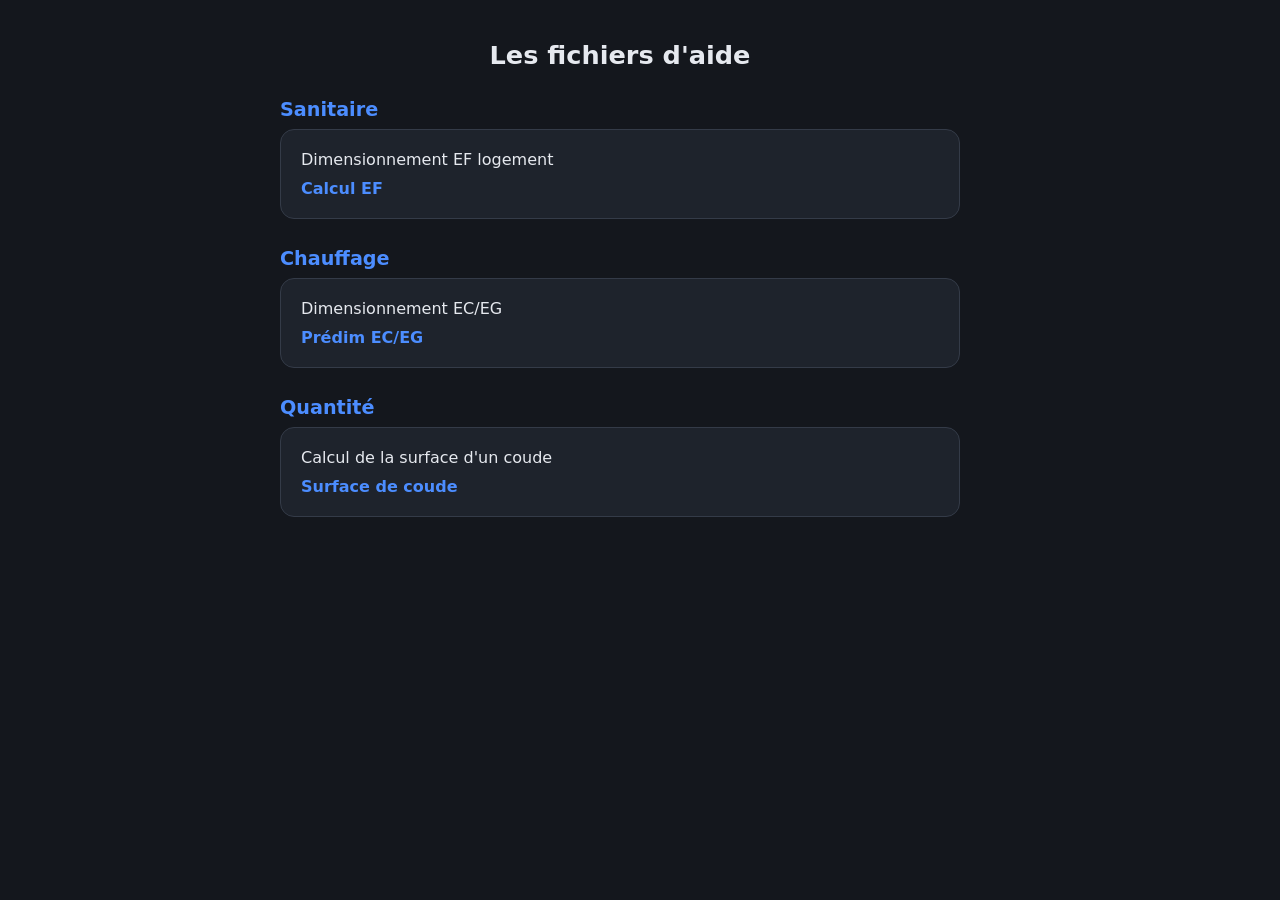
<file: index.html>
<!doctype html>
<html lang="fr">
<head>
<meta charset="utf-8">
<meta name="viewport" content="width=device-width, initial-scale=1">
<title>Les fichiers d'aide</title>
<style>
/* ===== Menu (CSS d'origine) ===== */
#menu-container {
  float: left;
  width: 220px;
  padding: 15px;
  background: #cfcfcf;
  box-sizing: border-box;
}
#menu-container h2 { font-size: 18px; margin-top: 0; }
#menu-container ul { list-style: none; padding: 0; }
#menu-container li { margin-bottom: 10px; }
#menu-container a { text-decoration: none; color: #333; }

/* Contenu de la page */
#main-content {
  margin-left: 240px; /* laisse de la place pour le menu */
  padding: 40px;
  margin-right: auto;
  max-width: 1500px;
}
/* Lien actif du menu non utilisé */
#menu-container a.active { font-weight: bold; color: #007BFF; }

/* ===== CSS du EFS ===== */
body { font-family: Arial, sans-serif; padding: 0; margin: 0; max-width: 1000px; }
h1 { text-align: center; }
table { width: 100%; border-collapse: collapse; margin-top: 1rem; }
th, td { border: 1px solid #ccc; padding: 0.5rem; text-align: center; }
.resultats { margin-top: 2rem; font-weight: bold; }
.controls { margin-top: 1rem; }

/* ===== CSS du EC EG ===== */
h2, h3 { margin-top: 25px; }
label { display: block; margin-top: 10px; width: 100px; }
.result { margin-top: 20px; padding: 10px; background: #f2f2f2; font-weight: bold; }
button { margin-top: 15px; padding: 8px 12px; cursor: pointer; }
.input-grand { width: 325px; padding: 6px; margin-top: 3px; box-sizing: border-box; }
.input-petit { width: 60px; padding: 6px; box-sizing: border-box; }

/* ===== Page surface de coude (préfixe cs-) ===== */
/* Thème sombre par défaut ; thème clair via data-theme="light" sur <html> */
:root {
  --cs-bg: #14171d; --cs-card: #1e232c; --cs-text: #e6e9ef; --cs-muted: #9aa3b5;
  --cs-accent: #4c8dff; --cs-border: #343b48; --cs-result: #1b2a42; --cs-err: #ff8a80;
}
:root[data-theme="light"] {
  --cs-bg: #f4f5f7; --cs-card: #ffffff; --cs-text: #1d2330; --cs-muted: #657086;
  --cs-accent: #1f6feb; --cs-border: #d5dae3; --cs-result: #e8f1ff; --cs-err: #b42318;
}
.cs-page { background: var(--cs-bg); color: var(--cs-text); font-family: system-ui, -apple-system, "Segoe UI", Roboto, sans-serif; }
.cs-app { max-width: 460px; margin: 0; padding: 0; }
.cs-app * { box-sizing: border-box; }
.cs-title { font-size: 1.4rem; margin: 0 0 4px; text-align: left; }
.cs-sub { color: var(--cs-muted); margin: 0 0 20px; font-size: .95rem; }
.cs-card { background: var(--cs-card); border: 1px solid var(--cs-border); border-radius: 14px; padding: 20px; }
.cs-app label { display: block; font-weight: 600; margin: 0 0 6px; font-size: .95rem; width: auto; }
.cs-field { margin-bottom: 16px; }
.cs-input-wrap { position: relative; }
.cs-app input { width: 100%; font: inherit; font-size: 1.1rem; padding: 12px 56px 12px 14px; margin: 0;
  border: 1px solid var(--cs-border); border-radius: 10px; background: var(--cs-bg); color: var(--cs-text); }
.cs-app input:focus { outline: 2px solid var(--cs-accent); outline-offset: 1px; }
.cs-unit { position: absolute; right: 14px; top: 50%; transform: translateY(-50%); color: var(--cs-muted); font-size: .9rem; pointer-events: none; }
.cs-hint { color: var(--cs-muted); font-size: .82rem; margin-top: 4px; }
.cs-res { margin-top: 8px; background: var(--cs-result); border-radius: 12px; padding: 18px; text-align: center; }
.cs-res-label { color: var(--cs-muted); font-size: .9rem; }
.cs-res-value { font-size: 2.4rem; font-weight: 700; margin: 4px 0; color: var(--cs-accent); }
.cs-res-detail { font-size: .9rem; color: var(--cs-muted); min-height: 1.3em; }
.cs-error { color: var(--cs-err); font-size: .95rem; min-height: 1.3em; margin-top: 10px; text-align: center; }
.cs-footer { color: var(--cs-muted); font-size: .8rem; margin-top: 18px; text-align: center; }

/* ===== Page d'accueil ===== */
  .cs-index h1 { font-size: 1.6rem; margin: 0 0 24px; color: var(--cs-text); }
  .cs-index h2 { font-size: 1.2rem; margin: 28px 0 8px; color: var(--cs-accent); }
  .cs-index .cs-card { margin-bottom: 12px; }
  .cs-index p { margin: 0 0 10px; color: var(--cs-text); }
  .cs-index a.cs-link { color: var(--cs-accent); font-weight: 600; text-decoration: none; }
  .cs-index a.cs-link:hover { text-decoration: underline; }
</style>
</head>
<body class="cs-page">

 <!-- 
  /* on supprime le menu*/
 
  <div id="menu-container"></div>

   -->
  <!-- Contenu principal -->
  <div id="main-content">
    <div class="cs-index">
      <h1>Les fichiers d'aide</h1>

      <h2>Sanitaire</h2>
      <div class="cs-card">
        <p>Dimensionnement EF logement</p>
        <a class="cs-link" href="https://ddschutz.github.io/job/EFS-LGT.html">Calcul EF</a>
      </div>

      <h2>Chauffage</h2>
      <div class="cs-card">
        <p>Dimensionnement EC/EG</p>
        <a class="cs-link" href="https://ddschutz.github.io/job/DIM_EC_EG.html">Prédim EC/EG</a>
      </div>

      <h2>Quantité</h2>
      <div class="cs-card">
        <p>Calcul de la surface d'un coude</p>
        <a class="cs-link" href="https://ddschutz.github.io/job/coude-surface.html">Surface de coude</a>
      </div>
    </div>
  </div>

  <script>
fetch("menu.html")
  .then(response => response.text())
  .then(data => {
    document.getElementById("menu-container").innerHTML = data;
  });
  </script>
</body>
</html>
</file>
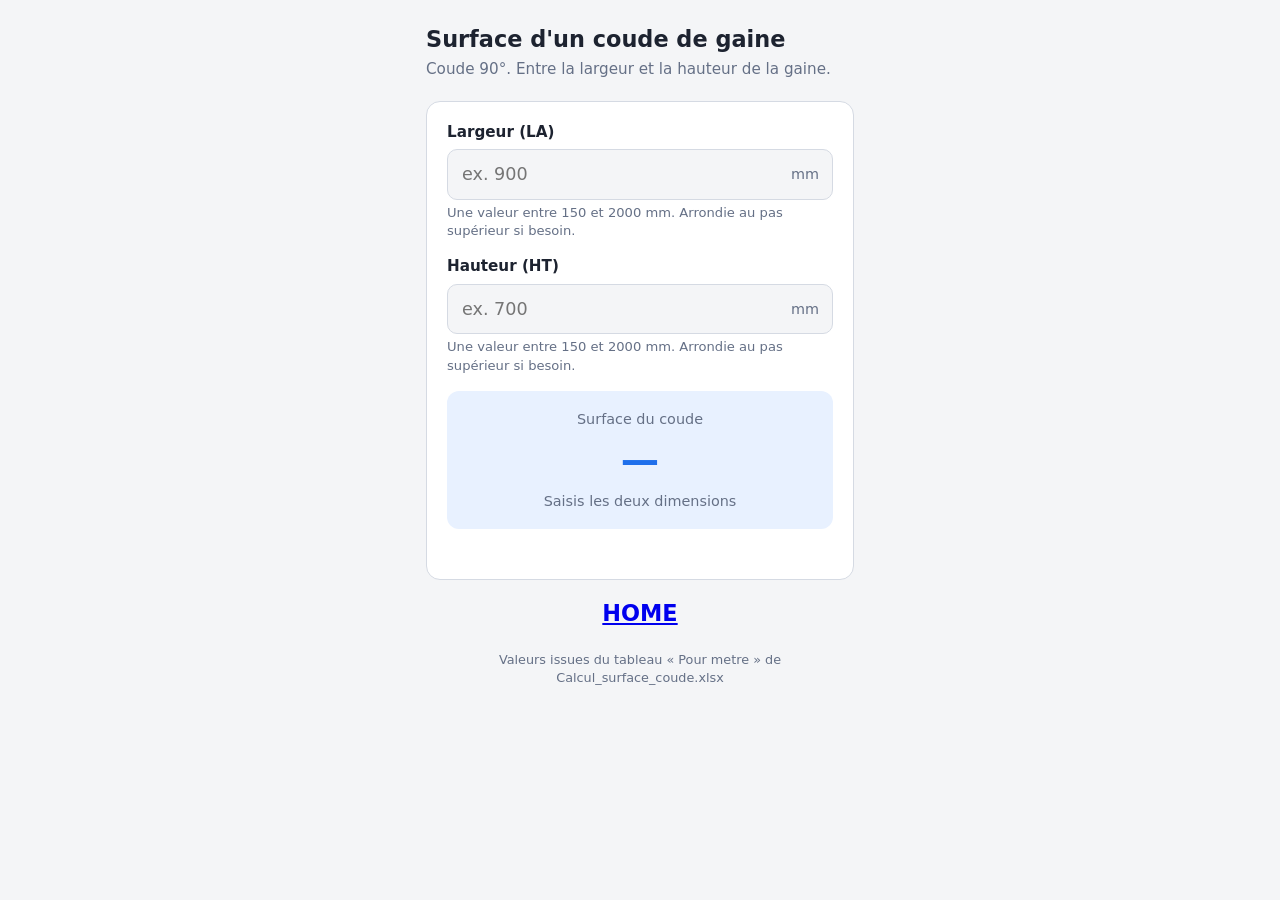
<file: coude-surface.html>
<!doctype html>
<html lang="fr">
<head>
<meta charset="utf-8">
<meta name="viewport" content="width=device-width, initial-scale=1">
<title>Surface d'un coude de gaine</title>
<style>
:root{
  --bg:#f4f5f7; --card:#ffffff; --text:#1d2330; --muted:#657086;
  --accent:#1f6feb; --accent-text:#ffffff; --border:#d5dae3; --result:#e8f1ff; --err:#b42318;
}
@media (prefers-color-scheme: dark){
  :root:not([data-theme="light"]){
    --bg:#14171d; --card:#1e232c; --text:#e6e9ef; --muted:#9aa3b5;
    --accent:#4c8dff; --accent-text:#0b1020; --border:#343b48; --result:#1b2a42; --err:#ff8a80;
  }
}
:root[data-theme="dark"]{
  --bg:#14171d; --card:#1e232c; --text:#e6e9ef; --muted:#9aa3b5;
  --accent:#4c8dff; --accent-text:#0b1020; --border:#343b48; --result:#1b2a42; --err:#ff8a80;
}
*{box-sizing:border-box}
body{margin:0;background:var(--bg);color:var(--text);
  font-family:system-ui,-apple-system,"Segoe UI",Roboto,sans-serif;line-height:1.4}
main{max-width:460px;margin:0 auto;padding:24px 16px}
h1{font-size:1.4rem;margin:0 0 4px}
.sub{color:var(--muted);margin:0 0 20px;font-size:.95rem}
.card{background:var(--card);border:1px solid var(--border);border-radius:14px;padding:20px}
label{display:block;font-weight:600;margin:0 0 6px;font-size:.95rem}
.field{margin-bottom:16px}
.input-wrap{position:relative}
input{width:100%;font:inherit;font-size:1.1rem;padding:12px 56px 12px 14px;
  border:1px solid var(--border);border-radius:10px;background:var(--bg);color:var(--text)}
input:focus{outline:2px solid var(--accent);outline-offset:1px}
.unit{position:absolute;right:14px;top:50%;transform:translateY(-50%);color:var(--muted);font-size:.9rem;pointer-events:none}
.hint{color:var(--muted);font-size:.82rem;margin-top:4px}
.result{margin-top:8px;background:var(--result);border-radius:12px;padding:18px;text-align:center}
.result-label{color:var(--muted);font-size:.9rem}
.result-value{font-size:2.4rem;font-weight:700;margin:4px 0;color:var(--accent)}
.result-detail{font-size:.9rem;color:var(--muted);min-height:1.3em}
.error{color:var(--err);font-size:.95rem;min-height:1.3em;margin-top:10px;text-align:center}
footer{color:var(--muted);font-size:.8rem;margin-top:18px;text-align:center}
</style>
</head>
<body>
<main>
   <div id="menu-container"></div>

  
  <h1>Surface d'un coude de gaine</h1>
  <p class="sub">Coude 90°. Entre la largeur et la hauteur de la gaine.</p>

  <div class="card">
    <div class="field">
      <label for="la">Largeur (LA)</label>
      <div class="input-wrap">
        <input id="la" type="text" inputmode="decimal" placeholder="ex. 900" autocomplete="off">
        <span class="unit">mm</span>
      </div>
      <div class="hint">Une valeur entre 150 et 2000 mm. Arrondie au pas supérieur si besoin.</div>
    </div>

    <div class="field">
      <label for="ht">Hauteur (HT)</label>
      <div class="input-wrap">
        <input id="ht" type="text" inputmode="decimal" placeholder="ex. 700" autocomplete="off">
        <span class="unit">mm</span>
      </div>
      <div class="hint">Une valeur entre 150 et 2000 mm. Arrondie au pas supérieur si besoin.</div>
    </div>

    <div class="result">
      <div class="result-label">Surface du coude</div>
      <div class="result-value" id="out">—</div>
      <div class="result-detail" id="detail">Saisis les deux dimensions</div>
    </div>
    <div class="error" id="err" role="alert"></div>
  </div>

  <footer>
    <h1>
     <a class="cs-link" href="https://ddschutz.github.io/job/index.html">HOME</a></h1> <br>
    Valeurs issues du tableau « Pour metre » de Calcul_surface_coude.xlsx</footer>
</main>

<script>
const DATA = {"la": [150, 200, 300, 400, 500, 600, 700, 800, 900, 1000, 1100, 1200, 1300, 1400, 1500, 1600, 1700, 1800, 1900, 2000], "ht": [150, 200, 300, 400, 500, 600, 700, 800, 900, 1000, 1100, 1200, 1300, 1400, 1500, 1600, 1700, 1800, 1900, 2000], "rows": [[0.24845, 0.31742, 0.47878, 0.67155, 0.8957, 1.15146, 1.43843, 1.7568, 2.10676, 2.48791, 2.90068, 3.34484, 3.82041, 4.32737, 4.86122, 5.43548, 6.03665, 6.66922, 7.33338, 8.02873], [0.28986, 0.36276, 0.53198, 0.7326, 0.9646, 1.22822, 1.52304, 1.84926, 2.20708, 2.59608, 3.0167, 3.46872, 3.95214, 4.46696, 5.00716, 5.59078, 6.1998, 6.84022, 7.51224, 8.21544], [0.37269, 0.45344, 0.63837, 0.8547, 1.1024, 1.38173, 1.69226, 2.03419, 2.40772, 2.81242, 3.24875, 3.71648, 4.21561, 4.74614, 5.29904, 5.90137, 6.5261, 7.18223, 7.86996, 8.58886], [0.45552, 0.54412, 0.74476, 0.9768, 1.2402, 1.53524, 1.86148, 2.21912, 2.60836, 3.02876, 3.4808, 3.96424, 4.47908, 5.02532, 5.59092, 6.21196, 6.8524, 7.52424, 8.22768, 8.96228], [0.53835, 0.6348, 0.85115, 1.0989, 1.378, 1.68875, 2.0307, 2.40405, 2.809, 3.2451, 3.71285, 4.212, 4.74255, 5.3045, 5.8828, 6.52255, 7.1787, 7.86625, 8.5854, 9.3357], [0.62118, 0.72548, 0.95754, 1.221, 1.5158, 1.84226, 2.19992, 2.58898, 3.00964, 3.46144, 3.9449, 4.45976, 5.00602, 5.58368, 6.17468, 6.83314, 7.505, 8.20826, 8.94312, 9.70912], [0.70401, 0.81616, 1.06393, 1.3431, 1.6536, 1.99577, 2.36914, 2.77391, 3.21028, 3.67778, 4.17695, 4.70752, 5.26949, 5.86286, 6.46656, 7.14373, 7.8313, 8.55027, 9.30084, 10.08254], [0.78684, 0.90684, 1.17032, 1.4652, 1.7914, 2.14928, 2.53836, 2.95884, 3.41092, 3.89412, 4.409, 4.95528, 5.53296, 6.14204, 6.75844, 7.45432, 8.1576, 8.89228, 9.65856, 10.45596], [0.86967, 0.99752, 1.27671, 1.5873, 1.9292, 2.30279, 2.70758, 3.14377, 3.61156, 4.11046, 4.64105, 5.20304, 5.79643, 6.42122, 7.05032, 7.76491, 8.4839, 9.23429, 10.01628, 10.82938], [0.9525, 1.0882, 1.3831, 1.7094, 2.067, 2.4563, 2.8768, 3.3287, 3.8122, 4.3268, 4.8731, 5.4508, 6.0599, 6.7004, 7.3422, 8.0755, 8.8102, 9.5763, 10.374, 11.2028], [1.03533, 1.17888, 1.48949, 1.8315, 2.2048, 2.60981, 3.04602, 3.51363, 4.01284, 4.54314, 5.10515, 5.69856, 6.32337, 6.97958, 7.63408, 8.38609, 9.1365, 9.91831, 10.73172, 11.57622], [1.11816, 1.26956, 1.59588, 1.9536, 2.3426, 2.76332, 3.21524, 3.69856, 4.21348, 4.75948, 5.3372, 5.94632, 6.58684, 7.25876, 7.92596, 8.69668, 9.4628, 10.26032, 11.08944, 11.94964], [1.20099, 1.36024, 1.70227, 2.0757, 2.4804, 2.91683, 3.38446, 3.88349, 4.41412, 4.97582, 5.56925, 6.19408, 6.85031, 7.53794, 8.21784, 9.00727, 9.7891, 10.60233, 11.44716, 12.32306], [1.28382, 1.45092, 1.80866, 2.1978, 2.6182, 3.07034, 3.55368, 4.06842, 4.61476, 5.19216, 5.8013, 6.44184, 7.11378, 7.81712, 8.50972, 9.31786, 10.1154, 10.94434, 11.80488, 12.69648], [1.36665, 1.5416, 1.91505, 2.3199, 2.756, 3.22385, 3.7229, 4.25335, 4.8154, 5.4085, 6.03335, 6.6896, 7.37725, 8.0963, 8.8016, 9.62845, 10.4417, 11.28635, 12.1626, 13.0699], [1.44948, 1.63228, 2.02144, 2.442, 2.8938, 3.37736, 3.89212, 4.43828, 5.01604, 5.62484, 6.2654, 6.93736, 7.64072, 8.37548, 9.09348, 9.93904, 10.768, 11.62836, 12.52032, 13.44332], [1.53231, 1.72296, 2.12783, 2.5641, 3.0316, 3.53087, 4.06134, 4.62321, 5.21668, 5.84118, 6.49745, 7.18512, 7.90419, 8.65466, 9.38536, 10.24963, 11.0943, 11.97037, 12.87804, 13.81674], [1.61514, 1.81364, 2.23422, 2.6862, 3.1694, 3.68438, 4.23056, 4.80814, 5.41732, 6.05752, 6.7295, 7.43288, 8.16766, 8.93384, 9.67724, 10.56022, 11.4206, 12.31238, 13.23576, 14.19016], [1.69797, 1.90432, 2.34061, 2.8083, 3.3072, 3.83789, 4.39978, 4.99307, 5.61796, 6.27386, 6.96155, 7.68064, 8.43113, 9.21302, 9.96912, 10.87081, 11.7469, 12.65439, 13.59348, 14.56358], [1.7808, 1.995, 2.447, 2.9304, 3.445, 3.9914, 4.569, 5.178, 5.8186, 6.4902, 7.1936, 7.9284, 8.6946, 9.4922, 10.261, 11.1814, 12.0732, 12.9964, 13.9512, 14.937]]};

const elLa = document.getElementById('la');
const elHt = document.getElementById('ht');
const elOut = document.getElementById('out');
const elDetail = document.getElementById('detail');
const elErr = document.getElementById('err');

// Parse "900", "900,5", "900.5" ; returns null if not a positive number
function parseMm(s){
  const v = parseFloat(String(s).trim().replace(',', '.'));
  return (isFinite(v) && v > 0) ? v : null;
}

// Smallest table value >= v (arrondi au pas supérieur)
function roundUp(v, values){
  for (const x of values) if (x >= v) return x;
  return null;
}

function fmt(n){
  return n.toFixed(1).replace('.', ',');
}

function calc(){
  elErr.textContent = '';
  const la = parseMm(elLa.value);
  const ht = parseMm(elHt.value);

  if (la === null && ht === null){
    elOut.textContent = '—';
    elDetail.textContent = 'Saisis les deux dimensions';
    return;
  }
  if (la === null || ht === null){
    elOut.textContent = '—';
    elDetail.textContent = '';
    if (elLa.value.trim() && la === null) elErr.textContent = 'Largeur invalide';
    else if (elHt.value.trim() && ht === null) elErr.textContent = 'Hauteur invalide';
    else elDetail.textContent = 'Saisis les deux dimensions';
    return;
  }

  const laR = roundUp(la, DATA.la);
  const htR = roundUp(ht, DATA.ht);
  if (laR === null || htR === null){
    elOut.textContent = '—';
    elDetail.textContent = '';
    elErr.textContent = 'Dimension hors tableau (maximum 2000 mm)';
    return;
  }

  const value = DATA.rows[DATA.ht.indexOf(htR)][DATA.la.indexOf(laR)];
  elOut.textContent = fmt(value) + ' m²';

  const arrondi = (laR !== la || htR !== ht);
  let detail = `Largeur ${laR} × hauteur ${htR} mm`;
  if (arrondi) detail += ` (saisie : ${elLa.value.trim()} × ${elHt.value.trim()} mm, arrondie au pas supérieur)`;
  elDetail.textContent = detail;
}

elLa.addEventListener('input', calc);
elHt.addEventListener('input', calc);
</script>
</body>
</html>
</file>
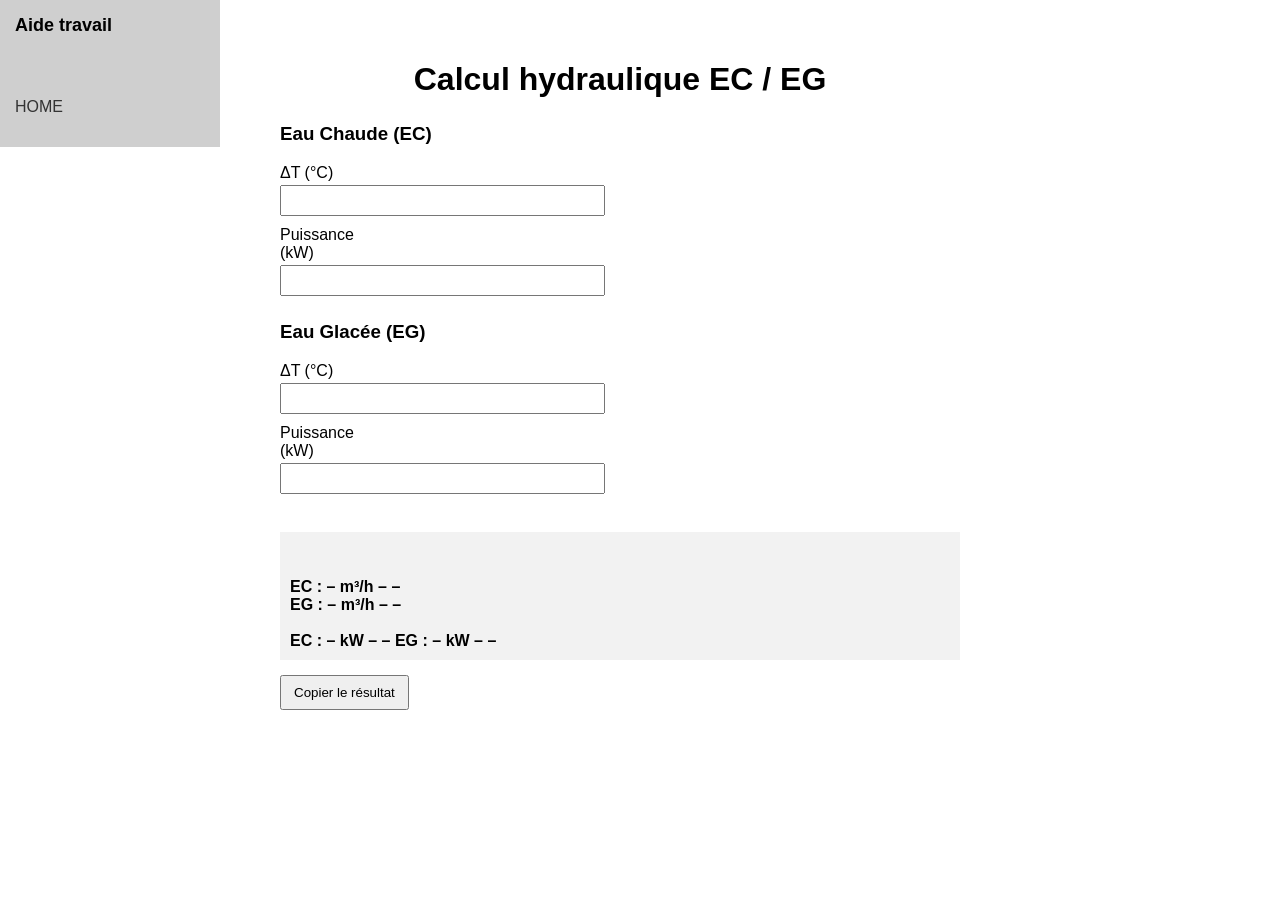
<file: DIM_EC_EG.html>
<!DOCTYPE html>
<html lang="fr">
<head>
  <meta charset="UTF-8">
  <title>Calcul débit & DN – EC / EG</title>
 
<link rel="stylesheet" href="style.css">

</head>
<body>

  <!-- Menu -->
  <div id="menu-container"></div>

  <!-- Contenu principal -->
  <div id="main-content">
  
<h1>Calcul hydraulique EC / EG</h2>

<h3>Eau Chaude (EC)</h3>
<label>ΔT (°C)</label>
<input id="dt_ec" type="number" step="0.1" class="input-grand">

<label>Puissance (kW)</label>
<input id="p_ec" type="number" step="0.1" class="input-grand">

<h3>Eau Glacée (EG)</h3>
<label>ΔT (°C)</label>
<input id="dt_eg" type="number" step="0.1" class="input-grand">

<label>Puissance (kW)</label>
<input id="p_eg" type="number" step="0.1" class="input-grand">

<br><br>
  <div class="result"><br><br>
  EC : <span id="q_ec">–</span> m³/h – <span id="dn_ec">–</span><br>
  EG : <span id="q_eg">–</span> m³/h – <span id="dn_eg">–</span><br><br>

  EC : <span id="p_ec_aff">–</span> kW – <span id="dn_ec_aff">–</span>
  EG : <span id="p_eg_aff">–</span> kW – <span id="dn_eg_aff">–</span>
</div>
  <button onclick="copierTexte()">Copier le résultat</button>



  <!-- Script menu -->


      <script>
    fetch("menu.html")
      .then(response => response.text())
      .then(data => {
        document.getElementById("menu-container").innerHTML = data;
      });
  </script>
    
<script>
 
// Tableau ACIER (exemple – à ajuster ensuite)
const tableauDN = [
  { dn: 15, qmax: 0.29 },
  { dn: 20, qmax: 0.64 },
  { dn: 25, qmax: 1.19 },
  { dn: 32, qmax: 2.45 },
  { dn: 40, qmax: 3.55 },
  { dn: 50, qmax: 5.90 },
  { dn: 65, qmax: 14 },
  { dn: 80, qmax: 19.25 },
  { dn: 100, qmax: 32.5 },
  { dn: 125, qmax: 49 }
];

function trouverDN(debit) {
  const ligne = tableauDN.find(l => debit <= l.qmax);
  return ligne ? `DN ${ligne.dn}` : "Hors tableau";
}

function calcul() {
  const dtEC = parseFloat(dt_ec.value);
  const pEC  = parseFloat(p_ec.value);
  const dtEG = parseFloat(dt_eg.value);
  const pEG  = parseFloat(p_eg.value);


 if (dtEC && pEC) {
    const qEC = pEC / (1.16 * dtEC);
    q_ec.textContent = qEC.toFixed(2);
    dn_ec.textContent = trouverDN(qEC);
    p_ec_aff.textContent = pEC.toFixed(1);
    dn_ec_aff.textContent = trouverDN(qEC);
  }

  if (dtEG && pEG) {
    const qEG = pEG / (1.16 * dtEG);
    q_eg.textContent = qEG.toFixed(2);
    dn_eg.textContent = trouverDN(qEG);
    p_eg_aff.textContent = pEG.toFixed(1);
    dn_eg_aff.textContent = trouverDN(qEG);
  }
}
function copierTexte() {
  const texte =
    `EC : ${p_ec_aff.textContent} kW – ${dn_ec_aff.textContent}\n` +
    `EG : ${p_eg_aff.textContent} kW – ${dn_eg_aff.textContent}`;

  navigator.clipboard.writeText(texte)
    .then(() => alert("Résultat copié dans le presse-papiers"))
    .catch(() => alert("Erreur lors de la copie"));
}

document.querySelectorAll("input").forEach(i =>
  i.addEventListener("input", calcul)
);
</script>

</body>
</html>
</file>
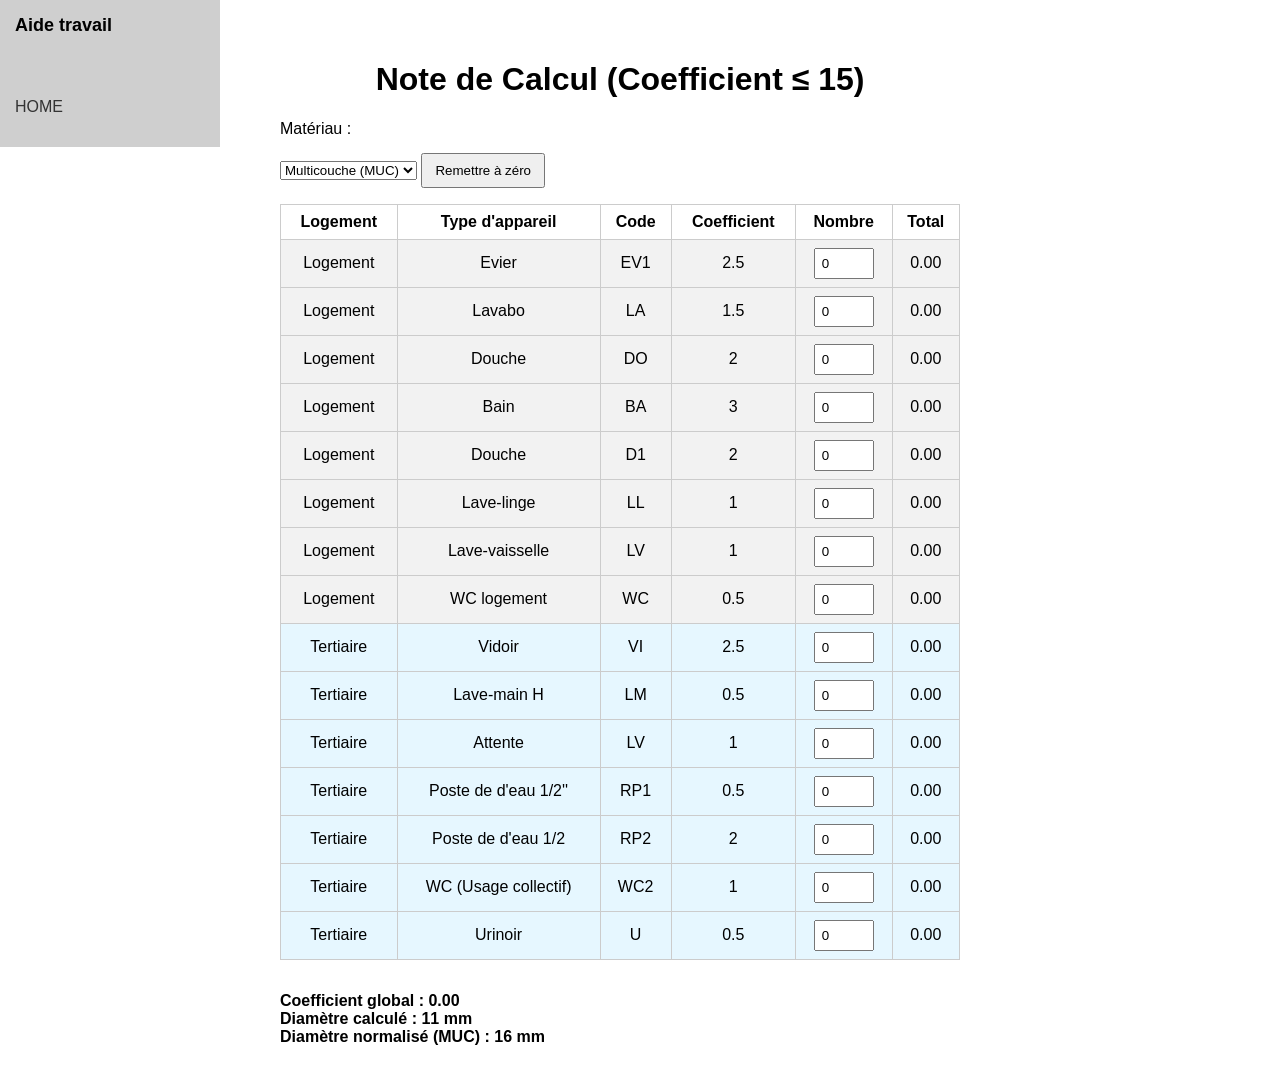
<file: EFS-LGT.html>
<!DOCTYPE html>
<html lang="fr">
<head>
  <meta charset="UTF-8" />
  <meta name="viewport" content="width=device-width, initial-scale=1.0" />
  <title>Note de calcul - Coefficients & Diamètre</title>
 
<link rel="stylesheet" href="style.css">

</head>
<body>

  
  <!-- Menu -->
  <div id="menu-container"></div>

  <!-- Contenu principal -->
  <div id="main-content">
    
  <h1>Note de Calcul (Coefficient ≤ 15)</h1>

  <div class="controls">
    <label for="materiau">Matériau : </label>
    <select id="materiau">
      <option value="MUC">Multicouche (MUC)</option>
      <option value="PVC">PVC</option>
      <option value="Cuivre">Cuivre</option>
      <option value="PER">PER</option>
      </select>
    <button onclick="resetForm()">Remettre à zéro</button>
  </div>

  <table>
    <thead>
      <tr>
        <th>Logement</th>
        <th>Type d'appareil</th>
        <th>Code</th>
        <th>Coefficient</th>
        <th>Nombre</th>
        <th>Total</th>
      </tr>
    </thead>
    <tbody id="tableau-corps"></tbody>
  </table>

  <div class="resultats">
    Coefficient global : <span id="coeff-global">0</span><br />
    Diamètre calculé : <span id="diam-calcule">-</span> mm<br />
    Diamètre normalisé (<span id="label-materiau">PVC</span>) : <span id="diam-norm">-</span> mm
  </div>


     <!-- script Menu -->
  <script>
    fetch("menu.html")
      .then(response => response.text())
      .then(data => {
        document.getElementById("menu-container").innerHTML = data;
      });
  </script>
  <!-- script Menu -->
    
  <script>
    const appareils = [
      { zone: "Logement",nom: "Evier", code: "EV1", coeff: 2.5 },
      { zone: "Logement",nom: "Lavabo", code: "LA", coeff: 1.5 },
      { zone: "Logement", nom: "Douche", code: "DO", coeff: 2 },
      { zone: "Logement",nom: "Bain", code: "BA", coeff: 3 },
      { zone: "Logement",nom: "Douche", code: "D1", coeff: 2 },
      { zone: "Logement",nom: "Lave-linge", code: "LL", coeff: 1 },
      { zone: "Logement",nom: "Lave-vaisselle", code: "LV", coeff: 1 },
      { zone: "Logement",nom: "WC logement", code: "WC", coeff: 0.5 },
      { zone: "Tertiaire",nom: "Vidoir", code: "VI", coeff: 2.5 },
      { zone: "Tertiaire",nom: "Lave-main H", code: "LM", coeff: 0.5 },
      { zone: "Tertiaire",nom: "Attente", code: "LV", coeff: 1 },
      { zone: "Tertiaire",nom: "Poste de d'eau 1/2''", code: "RP1", coeff: 0.5 },
      { zone: "Tertiaire",nom: "Poste de d'eau 1/2", code: "RP2", coeff: 2 },
      { zone: "Tertiaire",nom: "WC (Usage collectif)", code: "WC2", coeff: 1 },
      { zone: "Tertiaire",nom: "Urinoir", code: "U", coeff: 0.5 },
    ];

    const diametresNormes = {
      PVC: [
        { min: 141, max: Infinity, val: 200 },
        { min: 121.4, max: 141, val: 160 },
        { min: 106.6, max: 121.4, val: 140 },
        { min: 93.8, max: 106.6, val: 125 },
        { min: 76.6, max: 93.8, val: 110 },
        { min: 63.8, max: 76.6, val: 90 },
        { min: 53.6, max: 63.8, val: 75 },
        { min: 42.6, max: 53.6, val: 63 },
        { min: 34, max: 42.6, val: 50 },
        { min: 27.2, max: 34, val: 40 },
        { min: 19.4, max: 27.2, val: 32 },
        { min: 15.4, max: 19.4, val: 25 },
        { min: 12.4, max: 15.4, val: 20 },
        { min: 1, max: 12.4, val: 16 },
        { min: -Infinity, max: 1, val: 16 },
      ],
      MUC: [
        { min: 90, max: Infinity, val: "faux" },
        { min: 73, max: 90, val: 110 },
        { min: 60, max: 73, val: 90 },
        { min: 51, max: 60, val: 75 },
        { min: 41, max: 51, val: 63 },
        { min: 32, max: 41, val: 50 },
        { min: 26, max: 32, val: 40 },
        { min: 20, max: 26, val: 32 },
        { min: 15.5, max: 20, val: 25 },
        { min: 12, max: 15.5, val: 20 },
        { min: 1, max: 12, val: 16 },
        { min: -Infinity, max: 1, val: 16 },
      ],
      Cuivre: [
        { min: 103, max: Infinity, val: "faux" },
        { min: 84.9, max: 103, val: 108 },
        { min: 72, max: 84.9, val: 88.9 },
        { min: 60, max: 72, val: 76.1 },
        { min: 52, max: 60, val: 64 },
        { min: 40, max: 52, val: 54 },
        { min: 38, max: 40, val: 42 },
        { min: 33, max: 38, val: 40 },
        { min: 26, max: 33, val: 35 },
        { min: 20, max: 26, val: 28 },
        { min: 16, max: 20, val: 22 },
        { min: 14, max: 16, val: 18 },
        { min: 12, max: 14, val: 16 },
        { min: 10, max: 12, val: 14 },
        { min: -Infinity, max: 10, val: 12 },
      ],
      PER: [
        { min: 16.2, max: Infinity, val: 25 },
        { min: 13, max: 16.2, val: 20 },
        { min: 1, max: 13, val: 16 },
        { min: -Infinity, max: 1, val: 16 },
      ]
    };

    const tbody = document.getElementById("tableau-corps");

    appareils.forEach((appareil, index) => {
      const tr = document.createElement("tr");
// Appliquer une couleur de fond selon la zone
if (appareil.zone === "Logement") {
  tr.style.backgroundColor = "#f2f2f2"; // gris clair
} else if (appareil.zone === "Tertiaire") {
  tr.style.backgroundColor = "#e6f7ff"; // vert très clair (bleu/vert pâle)
}
      
      tr.innerHTML = `
        <td>${appareil.zone}</td>
        <td>${appareil.nom}</td>
        <td>${appareil.code}</td>
        <td>${appareil.coeff}</td>
        <td><input type="number" min="0" value="0" class="input-petit" data-index="${index}" /></td>
        <td id="total-${index}">0</td>
      `;
      tbody.appendChild(tr);
    });

    const inputs = document.querySelectorAll("input[type='number']");
    const materiauSelect = document.getElementById("materiau");

    function majCalculs() {
      let totalCoeff = 0;
      inputs.forEach(input => {
        const idx = input.dataset.index;
        const nb = parseInt(input.value) || 0;
        const coeff = appareils[idx].coeff;
        const total = nb * coeff;
        document.getElementById("total-" + idx).textContent = total.toFixed(2);
        totalCoeff += total;
      });
      document.getElementById("coeff-global").textContent = totalCoeff.toFixed(2);
      calculDiametre(totalCoeff);
    }

    function calculDiametre(coeff) {
      let diam = "-";
      const seuils = [
        { max: 2, val: 11 },
        { max: 2.5, val: 11.7 },
        { max: 3, val: 12.3 },
        { max: 3.5, val: 12.9 },
        { max: 4, val: 13.5 },
        { max: 4.5, val: 14 },
        { max: 5, val: 14.5 },
        { max: 5.5, val: 15 },
        { max: 6, val: 15.4 },
        { max: 6.5, val: 15.8 },
        { max: 7, val: 16.2 },
        { max: 7.5, val: 16.55 },
        { max: 8, val: 16.9 },
        { max: 8.5, val: 17.2 },
        { max: 9, val: 17.5 },
        { max: 9.5, val: 17.75 },
        { max: 10, val: 18 },
        { max: 10.5, val: 18.25 },
        { max: 11, val: 18.5 },
        { max: 11.5, val: 18.75 },
        { max: 12, val: 19 },
        { max: 12.5, val: 19.25 },
        { max: 13, val: 19.5 },
        { max: 13.5, val: 19.75 },
        { max: 14.5, val: 20 },
        { max: 15, val: 20.2 }
      ];

      if (coeff > 15) {
        diam = "> 20.2 (voir tableau suivant)";
      } else {
        for (let i = 0; i < seuils.length; i++) {
          if (coeff <= seuils[i].max) {
            diam = seuils[i].val;
            break;
          }
        }
      }

      document.getElementById("diam-calcule").textContent = diam;

      const materiau = materiauSelect.value;
      document.getElementById("label-materiau").textContent = materiau;

      if (typeof diam === "number") {
        const table = diametresNormes[materiau] || [];
        const correspondance = table.find(row => diam >= row.min && diam <= row.max);
        document.getElementById("diam-norm").textContent = correspondance ? correspondance.val : "-";
      } else {
        document.getElementById("diam-norm").textContent = "-";
      }
    }

    function resetForm() {
      inputs.forEach(input => input.value = 0);
      majCalculs();
    }

    inputs.forEach(input => input.addEventListener("input", majCalculs));
    materiauSelect.addEventListener("change", majCalculs);

    majCalculs();
  </script>
</body>
</html>
</file>
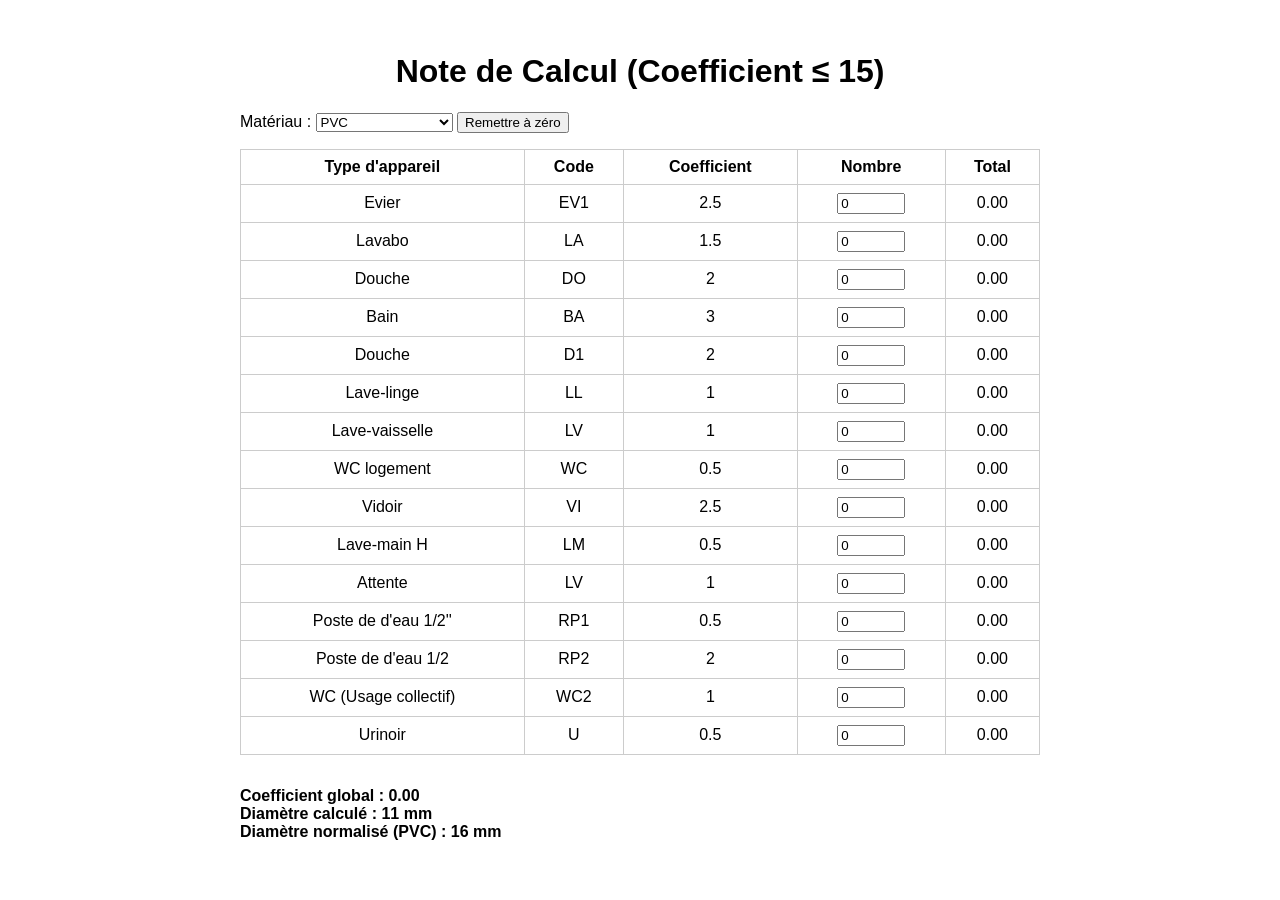
<file: EFS-v2-PERIME.html>
<!DOCTYPE html>
<html lang="fr">
<head>
  <meta charset="UTF-8" />
  <meta name="viewport" content="width=device-width, initial-scale=1.0" />
  <title>Note de calcul - Coefficients & Diamètre</title>
  <style>
    body { font-family: Arial, sans-serif; padding: 2rem; max-width: 800px; margin: auto; }
    h1 { text-align: center; }
    table { width: 100%; border-collapse: collapse; margin-top: 1rem; }
    th, td { border: 1px solid #ccc; padding: 0.5rem; text-align: center; }
    input[type="number"] { width: 60px; }
    .resultats { margin-top: 2rem; font-weight: bold; }
    .controls { margin-top: 1rem; }
  </style>
</head>
<body>
  <h1>Note de Calcul (Coefficient ≤ 15)</h1>

  <div class="controls">
    <label for="materiau">Matériau : </label>
    <select id="materiau">
      <option value="PVC">PVC</option>
      <option value="Cuivre">Cuivre</option>
      <option value="PER">PER</option>
      <option value="MUC">Multicouche (MUC)</option>
    </select>
    <button onclick="resetForm()">Remettre à zéro</button>
  </div>

  <table>
    <thead>
      <tr>
        <th>Type d'appareil</th>
        <th>Code</th>
        <th>Coefficient</th>
        <th>Nombre</th>
        <th>Total</th>
      </tr>
    </thead>
    <tbody id="tableau-corps"></tbody>
  </table>

  <div class="resultats">
    Coefficient global : <span id="coeff-global">0</span><br />
    Diamètre calculé : <span id="diam-calcule">-</span> mm<br />
    Diamètre normalisé (<span id="label-materiau">PVC</span>) : <span id="diam-norm">-</span> mm
  </div>

  <script>
    const appareils = [
      { nom: "Evier", code: "EV1", coeff: 2.5 },
      { nom: "Lavabo", code: "LA", coeff: 1.5 },
      { nom: "Douche", code: "DO", coeff: 2 },
      { nom: "Bain", code: "BA", coeff: 3 },
      { nom: "Douche", code: "D1", coeff: 2 },
      { nom: "Lave-linge", code: "LL", coeff: 1 },
      { nom: "Lave-vaisselle", code: "LV", coeff: 1 },
      { nom: "WC logement", code: "WC", coeff: 0.5 },
      { nom: "Vidoir", code: "VI", coeff: 2.5 },
      { nom: "Lave-main H", code: "LM", coeff: 0.5 },
      { nom: "Attente", code: "LV", coeff: 1 },
      { nom: "Poste de d'eau 1/2''", code: "RP1", coeff: 0.5 },
      { nom: "Poste de d'eau 1/2", code: "RP2", coeff: 2 },
      { nom: "WC (Usage collectif)", code: "WC2", coeff: 1 },
      { nom: "Urinoir", code: "U", coeff: 0.5 },
    ];

    const diametresNormes = {
      PVC: [
        { min: 141, max: Infinity, val: 200 },
        { min: 121.4, max: 141, val: 160 },
        { min: 106.6, max: 121.4, val: 140 },
        { min: 93.8, max: 106.6, val: 125 },
        { min: 76.6, max: 93.8, val: 110 },
        { min: 63.8, max: 76.6, val: 90 },
        { min: 53.6, max: 63.8, val: 75 },
        { min: 42.6, max: 53.6, val: 63 },
        { min: 34, max: 42.6, val: 50 },
        { min: 27.2, max: 34, val: 40 },
        { min: 19.4, max: 27.2, val: 32 },
        { min: 15.4, max: 19.4, val: 25 },
        { min: 12.4, max: 15.4, val: 20 },
        { min: 1, max: 12.4, val: 16 },
        { min: -Infinity, max: 1, val: 16 },
      ],
      MUC: [
        { min: 90, max: Infinity, val: "faux" },
        { min: 73, max: 90, val: 110 },
        { min: 60, max: 73, val: 90 },
        { min: 51, max: 60, val: 75 },
        { min: 41, max: 51, val: 63 },
        { min: 32, max: 41, val: 50 },
        { min: 26, max: 32, val: 40 },
        { min: 20, max: 26, val: 32 },
        { min: 15.5, max: 20, val: 25 },
        { min: 12, max: 15.5, val: 20 },
        { min: 1, max: 12, val: 16 },
        { min: -Infinity, max: 1, val: 16 },
      ],
      Cuivre: [
        { min: 103, max: Infinity, val: "faux" },
        { min: 84.9, max: 103, val: 108 },
        { min: 72, max: 84.9, val: 88.9 },
        { min: 60, max: 72, val: 76.1 },
        { min: 52, max: 60, val: 64 },
        { min: 40, max: 52, val: 54 },
        { min: 38, max: 40, val: 42 },
        { min: 33, max: 38, val: 40 },
        { min: 26, max: 33, val: 35 },
        { min: 20, max: 26, val: 28 },
        { min: 16, max: 20, val: 22 },
        { min: 14, max: 16, val: 18 },
        { min: 12, max: 14, val: 16 },
        { min: 10, max: 12, val: 14 },
        { min: -Infinity, max: 10, val: 12 },
      ],
      PER: [
        { min: 16.2, max: Infinity, val: 25 },
        { min: 13, max: 16.2, val: 20 },
        { min: 1, max: 13, val: 16 },
        { min: -Infinity, max: 1, val: 16 },
      ]
    };

    const tbody = document.getElementById("tableau-corps");

    appareils.forEach((appareil, index) => {
      const tr = document.createElement("tr");
      tr.innerHTML = `
        <td>${appareil.nom}</td>
        <td>${appareil.code}</td>
        <td>${appareil.coeff}</td>
        <td><input type="number" min="0" value="0" data-index="${index}" /></td>
        <td id="total-${index}">0</td>
      `;
      tbody.appendChild(tr);
    });

    const inputs = document.querySelectorAll("input[type='number']");
    const materiauSelect = document.getElementById("materiau");

    function majCalculs() {
      let totalCoeff = 0;
      inputs.forEach(input => {
        const idx = input.dataset.index;
        const nb = parseInt(input.value) || 0;
        const coeff = appareils[idx].coeff;
        const total = nb * coeff;
        document.getElementById("total-" + idx).textContent = total.toFixed(2);
        totalCoeff += total;
      });
      document.getElementById("coeff-global").textContent = totalCoeff.toFixed(2);
      calculDiametre(totalCoeff);
    }

    function calculDiametre(coeff) {
      let diam = "-";
      const seuils = [
        { max: 2, val: 11 },
        { max: 2.5, val: 11.7 },
        { max: 3, val: 12.3 },
        { max: 3.5, val: 12.9 },
        { max: 4, val: 13.5 },
        { max: 4.5, val: 14 },
        { max: 5, val: 14.5 },
        { max: 5.5, val: 15 },
        { max: 6, val: 15.4 },
        { max: 6.5, val: 15.8 },
        { max: 7, val: 16.2 },
        { max: 7.5, val: 16.55 },
        { max: 8, val: 16.9 },
        { max: 8.5, val: 17.2 },
        { max: 9, val: 17.5 },
        { max: 9.5, val: 17.75 },
        { max: 10, val: 18 },
        { max: 10.5, val: 18.25 },
        { max: 11, val: 18.5 },
        { max: 11.5, val: 18.75 },
        { max: 12, val: 19 },
        { max: 12.5, val: 19.25 },
        { max: 13, val: 19.5 },
        { max: 13.5, val: 19.75 },
        { max: 14.5, val: 20 },
        { max: 15, val: 20.2 }
      ];

      if (coeff > 15) {
        diam = "> 20.2 (voir tableau suivant)";
      } else {
        for (let i = 0; i < seuils.length; i++) {
          if (coeff <= seuils[i].max) {
            diam = seuils[i].val;
            break;
          }
        }
      }

      document.getElementById("diam-calcule").textContent = diam;

      const materiau = materiauSelect.value;
      document.getElementById("label-materiau").textContent = materiau;

      if (typeof diam === "number") {
        const table = diametresNormes[materiau] || [];
        const correspondance = table.find(row => diam >= row.min && diam <= row.max);
        document.getElementById("diam-norm").textContent = correspondance ? correspondance.val : "-";
      } else {
        document.getElementById("diam-norm").textContent = "-";
      }
    }

    function resetForm() {
      inputs.forEach(input => input.value = 0);
      majCalculs();
    }

    inputs.forEach(input => input.addEventListener("input", majCalculs));
    materiauSelect.addEventListener("change", majCalculs);

    majCalculs();
  </script>
</body>
</html>
</file>
<file: style.css>
/* Menu uniquement */
#menu-container {
  float: left;
  width: 220px;
  padding: 15px;
  background: #cfcfcf;
  box-sizing: border-box;
}

#menu-container h2 {
  font-size: 18px;
  margin-top: 0;
}

#menu-container ul {
  list-style: none;
  padding: 0;
}

#menu-container li {
  margin-bottom: 10px;
}

#menu-container a {
  text-decoration: none;
  color: #333;
}

/* Contenu de la page */
#main-content {
  margin-left: 240px; /* laisse de la place pour le menu */
  padding: 40px;
    margin-right: auto;
   max-width: 1500px;
}
/* Lien actif du menu non utilisé */
#menu-container a.active {
  font-weight: bold;
  color: #007BFF; /* couleur bleue pour le lien actif */
}
/* css du efs */

 body { font-family: Arial, sans-serif; padding: 0; margin: 0; max-width: 1000px; }
    h1 { text-align: center; }
    table { width: 100%; border-collapse: collapse; margin-top: 1rem; }
    th, td { border: 1px solid #ccc; padding: 0.5rem; text-align: center; }
   
    .resultats { margin-top: 2rem; font-weight: bold; }
    .controls { margin-top: 1rem; }
 
/* CSS du EC EG */

/*  pour eviter le double body je cache ca

body {
      font-family: Arial, sans-serif;
      max-width: 1000px;
      margin: 40px auto;
    } */
    h2, h3 {
      margin-top: 25px;
    }
    label {
      display: block;
      margin-top: 10px;
      width: 100px;
    }
   
    .result {
      margin-top: 20px;
      padding: 10px;
      background: #f2f2f2;
      font-weight: bold;
    }
    button {
      margin-top: 15px;
      padding: 8px 12px;
      cursor: pointer;
    }

/* Input standard (pleine largeur) */
.input-grand {
  width: 325px;
  padding: 6px;
  margin-top: 3px;
  box-sizing: border-box;
}

/* Input compact (tableaux, coefficients, etc.) */
.input-petit {
  width: 60px;
  padding: 6px;
  box-sizing: border-box;
}
</file>
